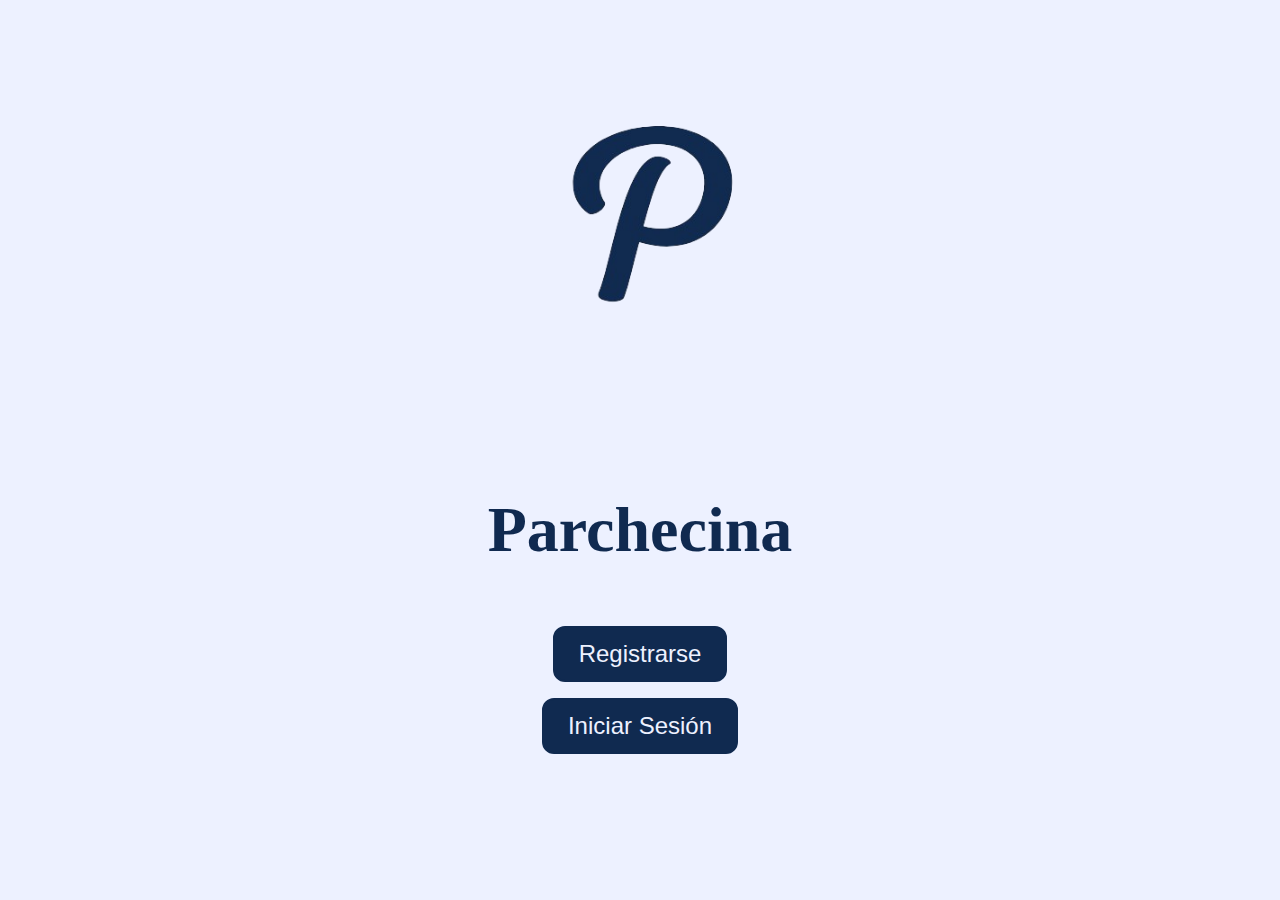
<file: index.html>
<!DOCTYPE html>
<html lang="en">
<head>
    <meta charset="UTF-8">
    <meta name="viewport" content="width=device-width, initial-scale=1.0">
    <title>Parchecina</title>
    <link rel="stylesheet" href="style.css">
    <link rel="icon" type="image/png" href="ParchecinaLogo.png" sizes="16x16"> 
</head>
<body>
    <section class="ParchesinaS">
        <img src="ParchecinaLogo.png" alt="P" class="Img">
        <h1 class="Parchesina">Parchecina</h1>
    </section>

    <div class="container">
        <div class="box">
            <div class="LogbuttonParent ">
                <button class="Logbutton " onclick="showRegisterForm()" ondblclick="RemoveRegister()">Registrarse</button>
            </div>
            <form class="Register " method="post">
                <input type="text" name="username" placeholder="Usuario" required>
                <input type="password" name="password" placeholder="Contraseña" required>
                <input type="submit" value="Iniciar" onclick="event.preventDefault(); Redirect('Principal.html');">
            </form>
        </div>
        <div class="box">
            <div class="LogbuttonParent">
                <button class="Logbutton " onclick="showLoginForm()">Iniciar Sesión</button>

            </div>
            <form class="Login "  method="post">
                <input type="text" name="username" placeholder="Usuario" required>
                <input type="password" name="password" placeholder="Contraseña" required>
                <input type="submit" value="Registrarse" onclick="event.preventDefault(); Redirect('Principal.html')">
            </form>
        </div>        
        <script src="main.js"></script>
</body>

</html>
</file>
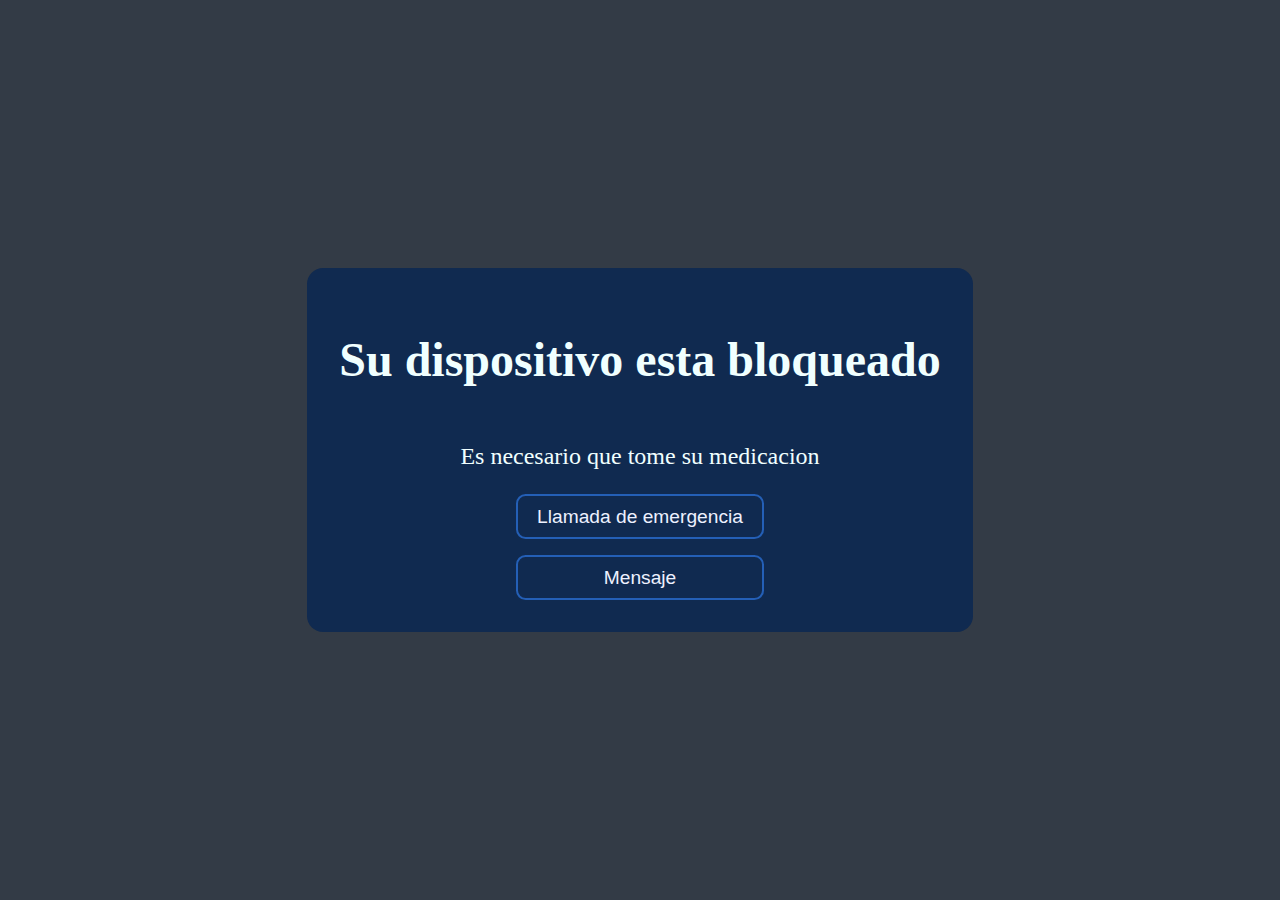
<file: block.html>
<!DOCTYPE html>
<html lang="en">
<head>
    <meta charset="UTF-8">
    <meta name="viewport" content="width=device-width, initial-scale=1.0">
    <title>Blocked Device</title>
    <link rel="stylesheet" href="style.css">
</head>
<body>
    <div class="blockparent">
        <aside class="blockedpage">
            <h1>Su dispositivo esta bloqueado</h1>
            <p>Es necesario que tome su medicacion</p>
            <div class="buttonsblock">
                <button>Llamada de emergencia</button>
                <button>Mensaje</button>
            </div>
        </aside>

    </div>


    <script src="main.js"></script>
</body>
</html>
</file>
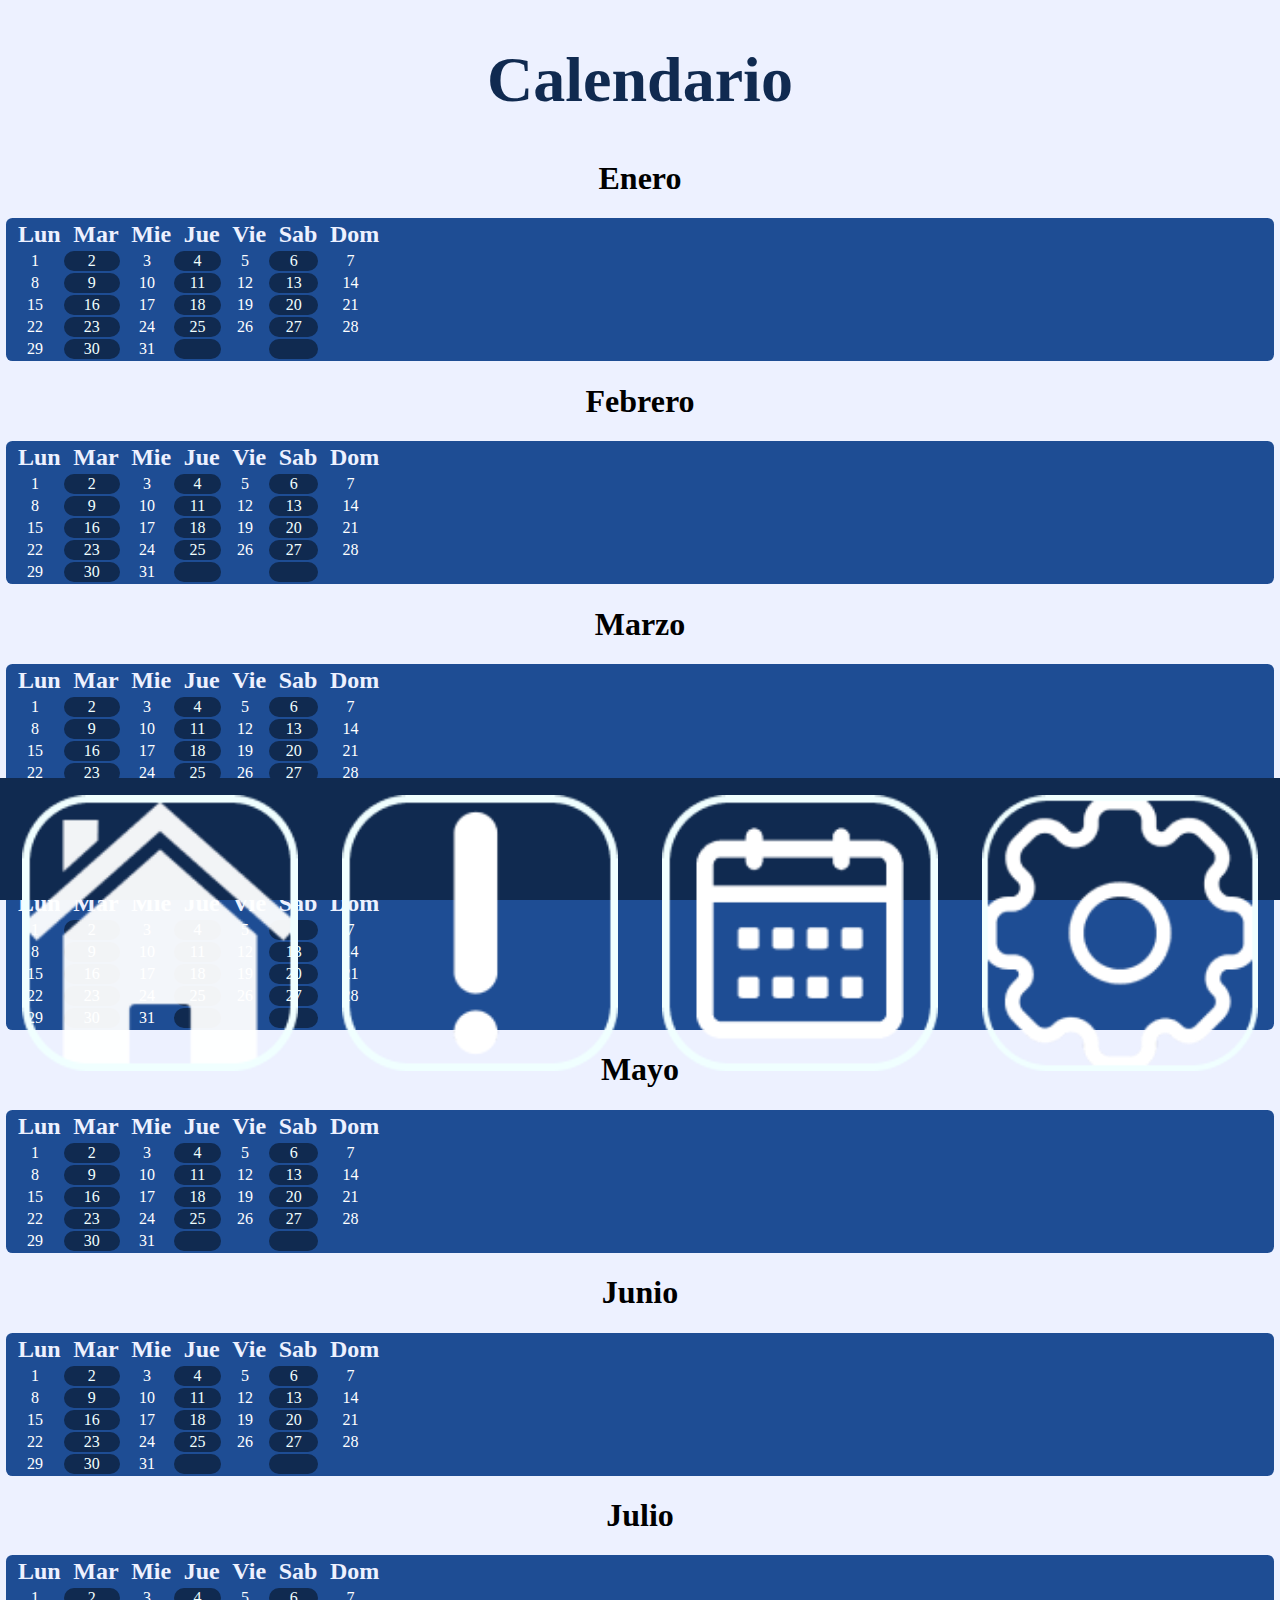
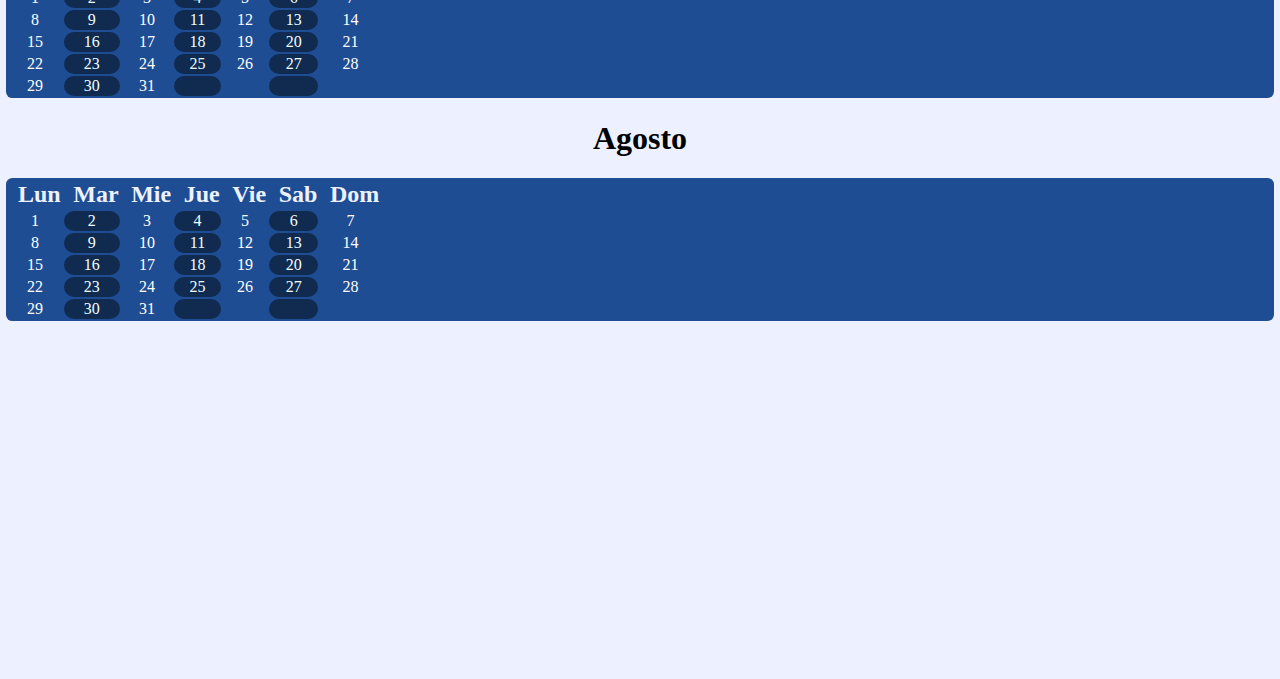
<file: calendar.html>
<!DOCTYPE html>
<html lang="en">
<head>
    <meta charset="UTF-8">
    <meta name="viewport" content="width=device-width, initial-scale=1.0">
    <title>Calendar</title>
    <link rel="stylesheet" href="style.css">
</head>
<body>
    <h1 class="Parchesina">Calendario</h1>
    <h1 class="Mes">Enero</h1>
    <table class="Calendario">
        <th class="Titulocalendar">Lun</th>
        <th class="Titulocalendar">Mar</th>
        <th class="Titulocalendar">Mie</th>
        <th class="Titulocalendar">Jue</th>
        <th class="Titulocalendar">Vie</th>
        <th class="Titulocalendar">Sab</th>
        <th class="Titulocalendar">Dom</th>    
        <tr>
            <td>1</td>
            <td>2</td>
            <td>3</td>
            <td>4</td>
            <td>5</td>
            <td>6</td>
            <td>7</td>
        </tr>
        <tr>
            <td>8</td>
            <td>9</td>
            <td>10</td>
            <td>11</td>
            <td>12</td>
            <td>13</td>
            <td>14</td>
        </tr>
        <tr>
            <td>15</td>
            <td>16</td>
            <td>17</td>
            <td>18</td>
            <td>19</td>
            <td>20</td>
            <td>21</td>
        </tr>
        <tr>
            <td>22</td>
            <td>23</td>
            <td>24</td>
            <td>25</td>
            <td>26</td>
            <td>27</td>
            <td>28</td>
        </tr>
        <tr>
            <td>29</td>
            <td>30</td>
            <td>31</td>
            <td></td>
            <td></td>
            <td></td>
            <td></td>
        </tr>

    </table>
    <h1 class="Mes">Febrero</h1>
    <table class="Calendario">
        <th class="Titulocalendar">Lun</th>
        <th class="Titulocalendar">Mar</th>
        <th class="Titulocalendar">Mie</th>
        <th class="Titulocalendar">Jue</th>
        <th class="Titulocalendar">Vie</th>
        <th class="Titulocalendar">Sab</th>
        <th class="Titulocalendar">Dom</th>    
        <tr>
            <td>1</td>
            <td>2</td>
            <td>3</td>
            <td>4</td>
            <td>5</td>
            <td>6</td>
            <td>7</td>
        </tr>
        <tr>
            <td>8</td>
            <td>9</td>
            <td>10</td>
            <td>11</td>
            <td>12</td>
            <td>13</td>
            <td>14</td>
        </tr>
        <tr>
            <td>15</td>
            <td>16</td>
            <td>17</td>
            <td>18</td>
            <td>19</td>
            <td>20</td>
            <td>21</td>
        </tr>
        <tr>
            <td>22</td>
            <td>23</td>
            <td>24</td>
            <td>25</td>
            <td>26</td>
            <td>27</td>
            <td>28</td>
        </tr>
        <tr>
            <td>29</td>
            <td>30</td>
            <td>31</td>
            <td></td>
            <td></td>
            <td></td>
            <td></td>
        </tr>

    </table>
    <h1 class="Mes">Marzo</h1>
    <table class="Calendario">
        <th class="Titulocalendar">Lun</th>
        <th class="Titulocalendar">Mar</th>
        <th class="Titulocalendar">Mie</th>
        <th class="Titulocalendar">Jue</th>
        <th class="Titulocalendar">Vie</th>
        <th class="Titulocalendar">Sab</th>
        <th class="Titulocalendar">Dom</th>    
        <tr>
            <td>1</td>
            <td>2</td>
            <td>3</td>
            <td>4</td>
            <td>5</td>
            <td>6</td>
            <td>7</td>
        </tr>
        <tr>
            <td>8</td>
            <td>9</td>
            <td>10</td>
            <td>11</td>
            <td>12</td>
            <td>13</td>
            <td>14</td>
        </tr>
        <tr>
            <td>15</td>
            <td>16</td>
            <td>17</td>
            <td>18</td>
            <td>19</td>
            <td>20</td>
            <td>21</td>
        </tr>
        <tr>
            <td>22</td>
            <td>23</td>
            <td>24</td>
            <td>25</td>
            <td>26</td>
            <td>27</td>
            <td>28</td>
        </tr>
        <tr>
            <td>29</td>
            <td>30</td>
            <td>31</td>
            <td></td>
            <td></td>
            <td></td>
            <td></td>
        </tr>

    </table>
    <h1 class="Mes">Abril</h1>
    <table class="Calendario">
        <th class="Titulocalendar">Lun</th>
        <th class="Titulocalendar">Mar</th>
        <th class="Titulocalendar">Mie</th>
        <th class="Titulocalendar">Jue</th>
        <th class="Titulocalendar">Vie</th>
        <th class="Titulocalendar">Sab</th>
        <th class="Titulocalendar">Dom</th>    
        <tr>
            <td>1</td>
            <td>2</td>
            <td>3</td>
            <td>4</td>
            <td>5</td>
            <td>6</td>
            <td>7</td>
        </tr>
        <tr>
            <td>8</td>
            <td>9</td>
            <td>10</td>
            <td>11</td>
            <td>12</td>
            <td>13</td>
            <td>14</td>
        </tr>
        <tr>
            <td>15</td>
            <td>16</td>
            <td>17</td>
            <td>18</td>
            <td>19</td>
            <td>20</td>
            <td>21</td>
        </tr>
        <tr>
            <td>22</td>
            <td>23</td>
            <td>24</td>
            <td>25</td>
            <td>26</td>
            <td>27</td>
            <td>28</td>
        </tr>
        <tr>
            <td>29</td>
            <td>30</td>
            <td>31</td>
            <td></td>
            <td></td>
            <td></td>
            <td></td>
        </tr>

    </table>    
    <h1 class="Mes">Mayo</h1>
    <table class="Calendario">
        <th class="Titulocalendar">Lun</th>
        <th class="Titulocalendar">Mar</th>
        <th class="Titulocalendar">Mie</th>
        <th class="Titulocalendar">Jue</th>
        <th class="Titulocalendar">Vie</th>
        <th class="Titulocalendar">Sab</th>
        <th class="Titulocalendar">Dom</th>    
        <tr>
            <td>1</td>
            <td>2</td>
            <td>3</td>
            <td>4</td>
            <td>5</td>
            <td>6</td>
            <td>7</td>
        </tr>
        <tr>
            <td>8</td>
            <td>9</td>
            <td>10</td>
            <td>11</td>
            <td>12</td>
            <td>13</td>
            <td>14</td>
        </tr>
        <tr>
            <td>15</td>
            <td>16</td>
            <td>17</td>
            <td>18</td>
            <td>19</td>
            <td>20</td>
            <td>21</td>
        </tr>
        <tr>
            <td>22</td>
            <td>23</td>
            <td>24</td>
            <td>25</td>
            <td>26</td>
            <td>27</td>
            <td>28</td>
        </tr>
        <tr>
            <td>29</td>
            <td>30</td>
            <td>31</td>
            <td></td>
            <td></td>
            <td></td>
            <td></td>
        </tr>

    </table>
    <h1 class="Mes">Junio</h1>
    <table class="Calendario">
        <th class="Titulocalendar">Lun</th>
        <th class="Titulocalendar">Mar</th>
        <th class="Titulocalendar">Mie</th>
        <th class="Titulocalendar">Jue</th>
        <th class="Titulocalendar">Vie</th>
        <th class="Titulocalendar">Sab</th>
        <th class="Titulocalendar">Dom</th>    
        <tr>
            <td>1</td>
            <td>2</td>
            <td>3</td>
            <td>4</td>
            <td>5</td>
            <td>6</td>
            <td>7</td>
        </tr>
        <tr>
            <td>8</td>
            <td>9</td>
            <td>10</td>
            <td>11</td>
            <td>12</td>
            <td>13</td>
            <td>14</td>
        </tr>
        <tr>
            <td>15</td>
            <td>16</td>
            <td>17</td>
            <td>18</td>
            <td>19</td>
            <td>20</td>
            <td>21</td>
        </tr>
        <tr>
            <td>22</td>
            <td>23</td>
            <td>24</td>
            <td>25</td>
            <td>26</td>
            <td>27</td>
            <td>28</td>
        </tr>
        <tr>
            <td>29</td>
            <td>30</td>
            <td>31</td>
            <td></td>
            <td></td>
            <td></td>
            <td></td>
        </tr>

    </table>
    <h1 class="Mes">Julio</h1>
    <table class="Calendario">
        <th class="Titulocalendar">Lun</th>
        <th class="Titulocalendar">Mar</th>
        <th class="Titulocalendar">Mie</th>
        <th class="Titulocalendar">Jue</th>
        <th class="Titulocalendar">Vie</th>
        <th class="Titulocalendar">Sab</th>
        <th class="Titulocalendar">Dom</th>    
        <tr>
            <td>1</td>
            <td>2</td>
            <td>3</td>
            <td>4</td>
            <td>5</td>
            <td>6</td>
            <td>7</td>
        </tr>
        <tr>
            <td>8</td>
            <td>9</td>
            <td>10</td>
            <td>11</td>
            <td>12</td>
            <td>13</td>
            <td>14</td>
        </tr>
        <tr>
            <td>15</td>
            <td>16</td>
            <td>17</td>
            <td>18</td>
            <td>19</td>
            <td>20</td>
            <td>21</td>
        </tr>
        <tr>
            <td>22</td>
            <td>23</td>
            <td>24</td>
            <td>25</td>
            <td>26</td>
            <td>27</td>
            <td>28</td>
        </tr>
        <tr>
            <td>29</td>
            <td>30</td>
            <td>31</td>
            <td></td>
            <td></td>
            <td></td>
            <td></td>
        </tr>

    </table>
    <h1 class="Mes">Agosto</h1>
    <table class="Calendario">
        <th class="Titulocalendar">Lun</th>
        <th class="Titulocalendar">Mar</th>
        <th class="Titulocalendar">Mie</th>
        <th class="Titulocalendar">Jue</th>
        <th class="Titulocalendar">Vie</th>
        <th class="Titulocalendar">Sab</th>
        <th class="Titulocalendar">Dom</th>    
        <tr>
            <td>1</td>
            <td>2</td>
            <td>3</td>
            <td>4</td>
            <td>5</td>
            <td>6</td>
            <td>7</td>
        </tr>
        <tr>
            <td>8</td>
            <td>9</td>
            <td>10</td>
            <td>11</td>
            <td>12</td>
            <td>13</td>
            <td>14</td>
        </tr>
        <tr>
            <td>15</td>
            <td>16</td>
            <td>17</td>
            <td>18</td>
            <td>19</td>
            <td>20</td>
            <td>21</td>
        </tr>
        <tr>
            <td>22</td>
            <td>23</td>
            <td>24</td>
            <td>25</td>
            <td>26</td>
            <td>27</td>
            <td>28</td>
        </tr>
        <tr>
            <td>29</td>
            <td>30</td>
            <td>31</td>
            <td></td>
            <td></td>
            <td></td>
            <td></td>
        </tr>

    </table>
    <section class="Navigator">
        <button class="Navigator__Items" onclick="Redirect('Principal.html')"> <img src="Rectangle 10.png" class="Img" alt=""></button>
        <button class="Navigator__Items" onclick="Redirect('info.html')"> <img src="Rectangle 13.png" class="Img" alt=""></button>
        <button class="Navigator__Items" onclick="Redirect('calendar.html')"> <img src="Rectangle 12.png" class="Img" alt=""></button>
        <button class="Navigator__Items" onclick="Redirect('settings.html')"> <img src="Rectangle 11.png" class="Img" alt=""></button>


    </section>
    <script src="main.js"></script>
</body>
</html>
</file>
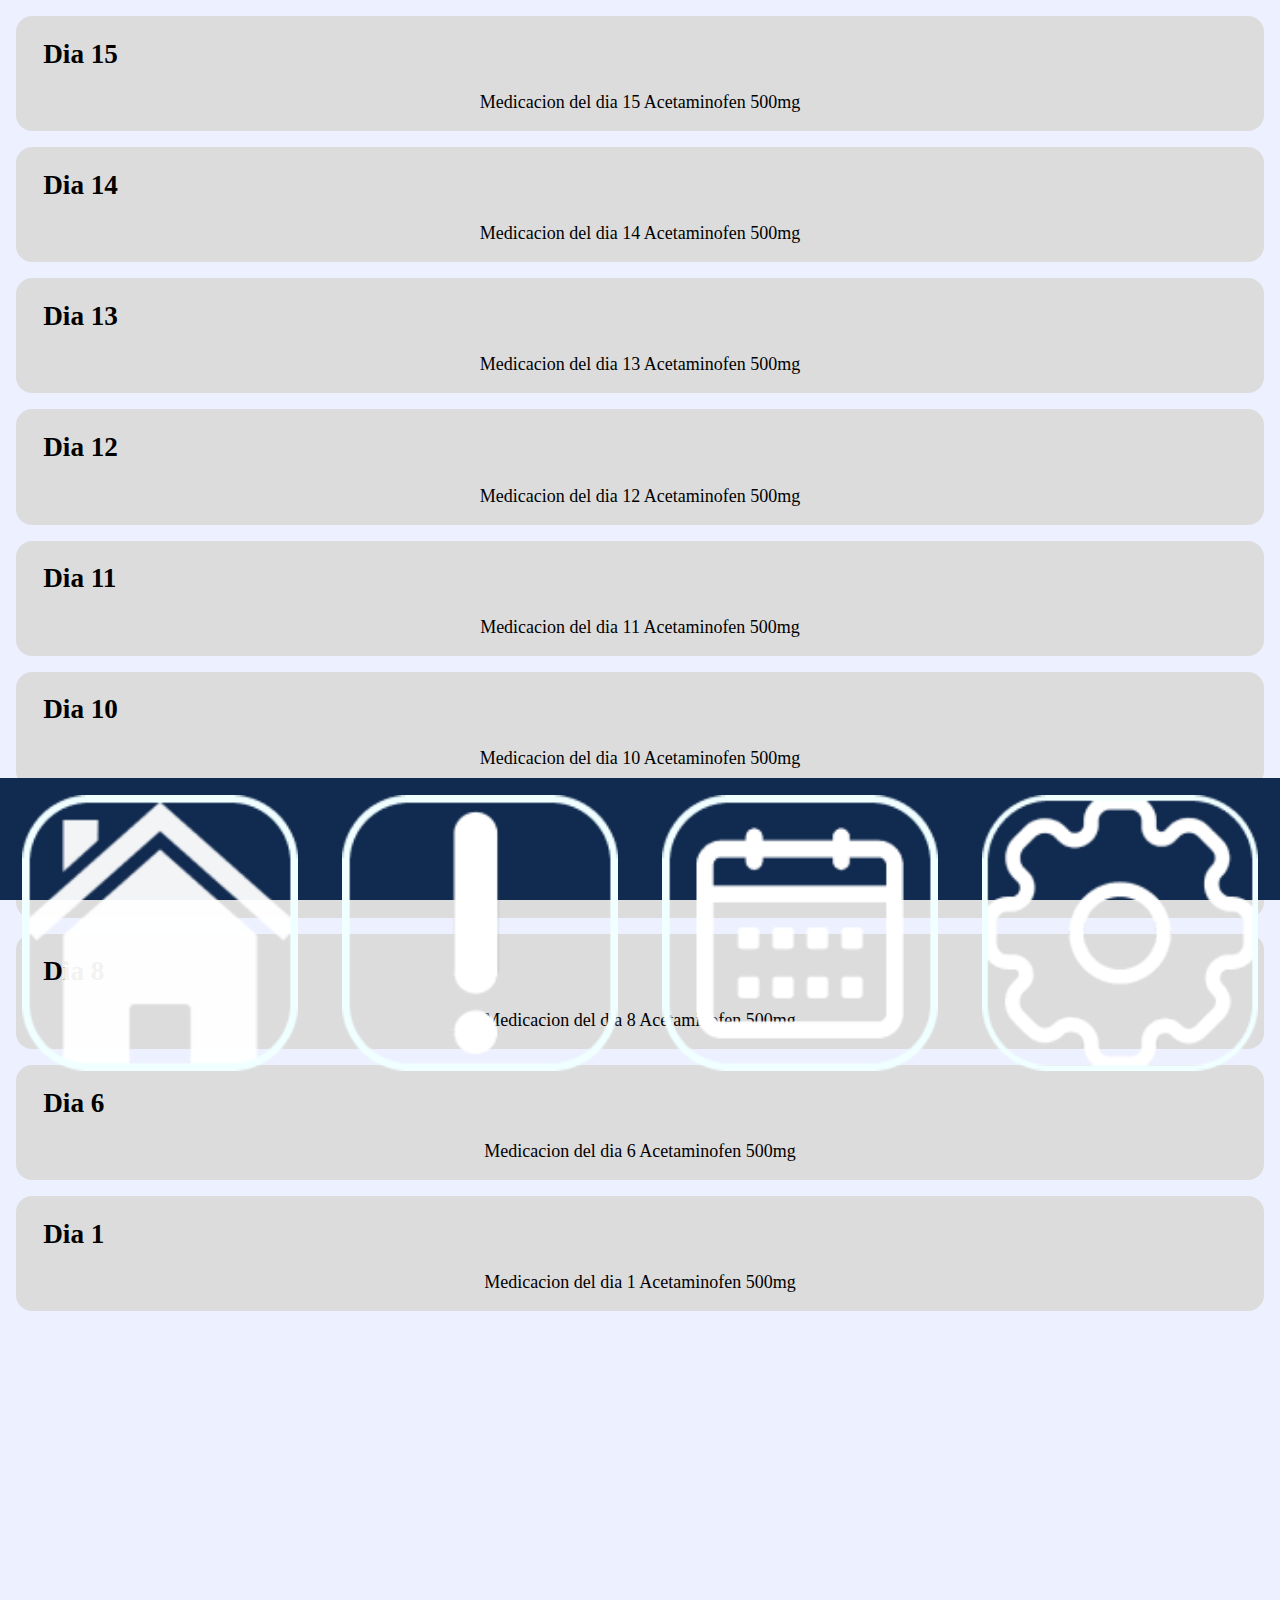
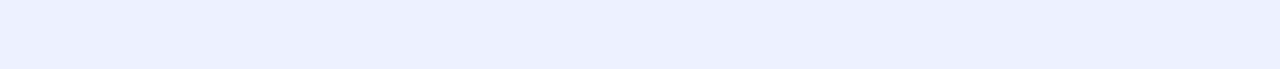
<file: info.html>
<!DOCTYPE html>
<html lang="en">
<head>
    <meta charset="UTF-8">
    <meta name="viewport" content="width=device-width, initial-scale=1.0">
    <title>Informacion</title>
    <link rel="stylesheet" href="style.css">
</head>
<body>
    <aside class="Items">
        <div class="ItemInfo">
            <h2 class="ItemTitle">Dia 15</h2>
            <p class="ItemText">Medicacion del dia 15 Acetaminofen 500mg</p>
        </div>
        <div class="ItemInfo">
            <h2 class="ItemTitle">Dia 14</h2>
            <p class="ItemText">Medicacion del dia 14 Acetaminofen 500mg</p>
        </div>
        <div class="ItemInfo">
            <h2 class="ItemTitle">Dia 13</h2>
            <p class="ItemText">Medicacion del dia 13 Acetaminofen 500mg</p>
        </div>
        <div class="ItemInfo">
            <h2 class="ItemTitle">Dia 12</h2>
            <p class="ItemText">Medicacion del dia 12 Acetaminofen 500mg</p>
        </div>
        <div class="ItemInfo">
            <h2 class="ItemTitle">Dia 11</h2>
            <p class="ItemText">Medicacion del dia 11 Acetaminofen 500mg</p>
        </div>
        <div class="ItemInfo">
            <h2 class="ItemTitle">Dia 10</h2>
            <p class="ItemText">Medicacion del dia 10 Acetaminofen 500mg</p>
        </div>
        <div class="ItemInfo">
            <h2 class="ItemTitle">Dia 9</h2>
            <p class="ItemText">Medicacion del dia 9 Acetaminofen 500mg</p>
        </div>
        <div class="ItemInfo">
            <h2 class="ItemTitle">Dia 8</h2>
            <p class="ItemText">Medicacion del dia 8 Acetaminofen 500mg</p>
        </div>
        <div class="ItemInfo">
            <h2 class="ItemTitle">Dia 6</h2>
            <p class="ItemText">Medicacion del dia 6 Acetaminofen 500mg</p>
        </div>
        <div class="ItemInfo">
            <h2 class="ItemTitle">Dia 1</h2>
            <p class="ItemText">Medicacion del dia 1 Acetaminofen 500mg</p>
        </div>

    </aside>
    <section class="Navigator">
        <button class="Navigator__Items" onclick="Redirect('Principal.html')"> <img src="Rectangle 10.png" class="Img" alt=""></button>
        <button class="Navigator__Items" onclick="Redirect('info.html')"> <img src="Rectangle 13.png" class="Img" alt=""></button>
        <button class="Navigator__Items" onclick="Redirect('calendar.html')"> <img src="Rectangle 12.png" class="Img" alt=""></button>
        <button class="Navigator__Items" onclick="Redirect('settings.html')"> <img src="Rectangle 11.png" class="Img" alt=""></button>


    </section>
    <script src="main.js"></script>
</body>
</html>
</file>
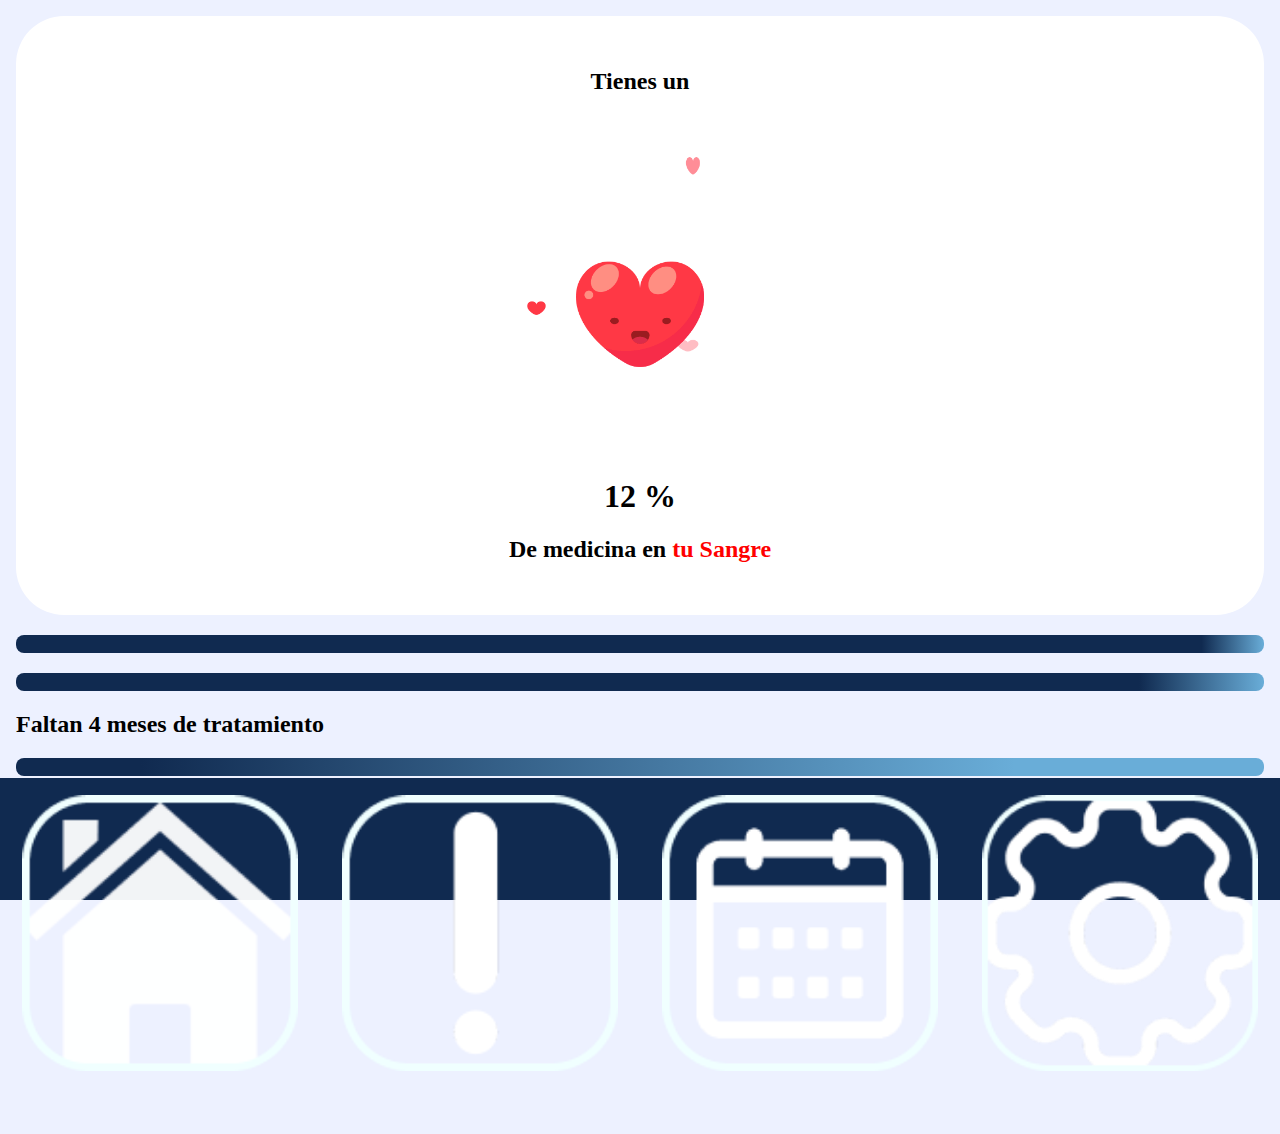
<file: Principal.html>
<!DOCTYPE html>
<html lang="en">
<head>
    <meta charset="UTF-8">
    <meta name="viewport" content="width=device-width, initial-scale=1.0">
    <title>Parchecina</title>
    <link rel="stylesheet" href="style.css">
    
</head>
<body>
    <section class="PrincipalSection">
        <h2 class="Sangre">Tienes un</h2>
        <img src="corazon.gif" class="Img" alt="trust in the process">
        <h1 id="uwu"></h1>
        <h2 class="Sangre">De medicina en </h2>
    </section>
    <section class="Sliders">
        <div class="Proxima1"> 
            <h2 class="texto" id="countdown"></h2>
            <div class="barra"></div>
        </div>
        <div class="Proxima2">
            <h2 class="texto" id="countdown2"></h2>
            <div class="barra"></div>
        </div>
        <div class="Proxima3">
            <h2 class="texto">Faltan 4 meses de tratamiento</h2>
            <div class="barra"></div>
        </div>

    </section>
    <section class="Navigator">
        <button class="Navigator__Items" onclick="Redirect('Principal.html')"> <img src="Rectangle 10.png" class="Img" alt=""></button>
        <button class="Navigator__Items" onclick="Redirect('info.html')"> <img src="Rectangle 13.png" class="Img" alt=""></button>
        <button class="Navigator__Items" onclick="Redirect('calendar.html')"> <img src="Rectangle 12.png" class="Img" alt=""></button>
        <button class="Navigator__Items" onclick="Redirect('settings.html')"> <img src="Rectangle 11.png" class="Img" alt=""></button>
    </section>
    <script src="main.js"></script>
</body>
</html>
</file>
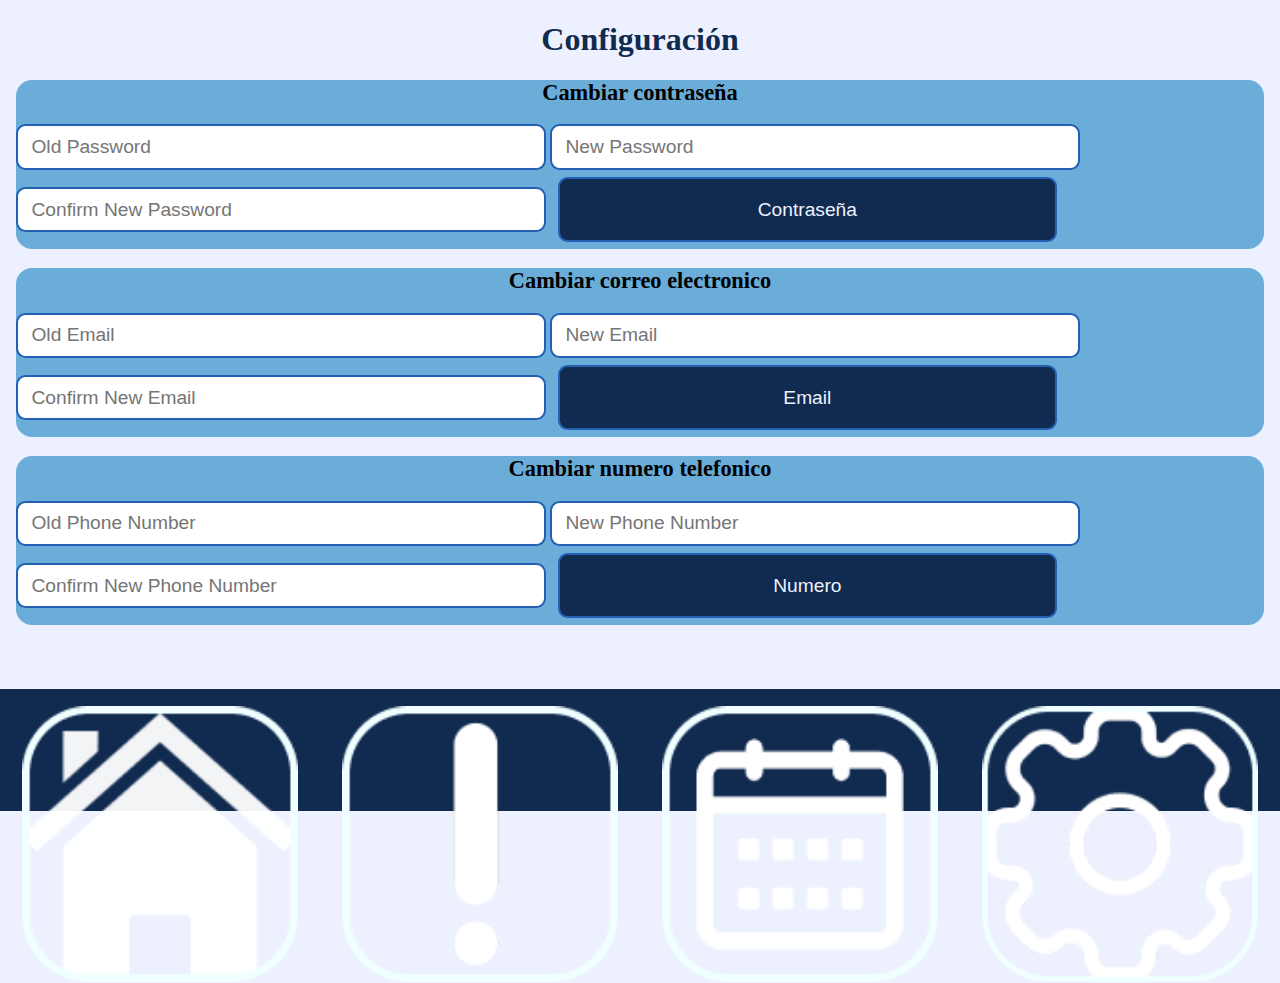
<file: settings.html>
<!DOCTYPE html>
<html lang="en">
<head>
    <meta charset="UTF-8">
    <meta name="viewport" content="width=device-width, initial-scale=1.0">
    <title>Settings</title>
    <link rel="stylesheet" href="style.css">
    <link rel="icon" type="image/png" href="ParchecinaLogo.png" sizes="16x16"> 

</head>
<body>
    <section class="Settings">
        <h1 class="title">Configuración</h1>
        <div class="Settings__Items">
            <h2 class="titulossettings">Cambiar contraseña</h2>
            <input type="password" placeholder="Old Password">
            <input type="password" placeholder="New Password">
            <input type="password" placeholder="Confirm New Password">
            <button>Contraseña</button>
        </div>
        <div class="Settings__Items">
            <h2 class="titulossettings">Cambiar correo electronico</h2>
            <input type="email" placeholder="Old Email">
            <input type="email" placeholder="New Email">
            <input type="email" placeholder="Confirm New Email">
            <button>Email</button>
        </div>
        <div class="Settings__Items">
            <h2 class="titulossettings">Cambiar numero telefonico</h2>
            <input type="tel" placeholder="Old Phone Number">
            <input type="tel" placeholder="New Phone Number">
            <input type="tel" placeholder="Confirm New Phone Number">
            <button>Numero</button>
        </div>
    </section>
        <section class="Navigator">
            <button class="Navigator__Items" onclick="Redirect('Principal.html')"> <img src="Rectangle 10.png" class="Img" alt=""></button>
            <button class="Navigator__Items" onclick="Redirect('info.html')"> <img src="Rectangle 13.png" class="Img" alt=""></button>
            <button class="Navigator__Items" onclick="Redirect('calendar.html')"> <img src="Rectangle 12.png" class="Img" alt=""></button>
            <button class="Navigator__Items" onclick="Redirect('settings.html')"> <img src="Rectangle 11.png" class="Img" alt=""></button>
        </section>
    <script src="main.js"></script>
</body>
</html>
</file>
<file: style.css>
body{
    box-sizing: border-box;
    background-color: #EDF1FF;
    margin: 0px;
}
.Parchesina{
    font-size: 4em;
    color: #102A50;
    text-align: center;
}
.ParchesinaS{
        display: grid;
    grid-template-columns: 1fr;
    place-items: center;
}
.Logbutton{
    background-color: #102A50;
    color: #EDF1FF;
    font-size: 1.5em;
    padding: 0.5em 1em;
    border-radius: 0.5em;
    cursor: pointer;
    border: 2px solid #102A50;
}
.Logbutton:hover{
    background-color: #EDF1FF;
    color: #102A50;
}
.LogbuttonParent{
    display: flex;
    justify-content: center;
    align-items: center;
    margin-top: 1em;
}
.Register{
    display: none;
    transition: all 0.5s;
}
.Login{
    display: none;
    transition: all 0.5s;
}

.Img{
    max-width: 450px;
    width: 100%;
    height: auto;
}
.Form{
    animation: Appear 1s forwards;
    transition: all 0.5s;
    margin-top: .5em;
    display: grid;
    grid-template-columns: 1fr;
    row-gap: 1em;
    place-items: center;
    text-align: center;
    background-color: #69ADD8;
    padding: 2.1em; 
    margin-left: 10%;
    margin-right: 10%;
    border-radius: 1em;
}

@keyframes Appear {
    from{
        opacity: 0;
    }
    to{
        opacity: 1;
    }
    
}
.Form input{
    padding: 0.5em 1em;
    border-radius: 0.5em;
    border: 2px solid #245fb6;
    font-size: 1.2em;
    width: 90%;
}
.Navigator{
    margin-top: 4em;
    display: grid;
    grid-template-columns: 1fr 1fr 1fr 1fr;
    position: sticky;
    background-color: #102A50;
    bottom: 0;
    height: 10vh;
    column-gap: 2em;
    padding: 1em;
}
.Navigator__Items{
    display: flex;
    justify-content: center;
    align-items: center;
    color: #EDF1FF;
    font-size: 1.5em;
    cursor: pointer;
    border-radius: .7em;
    background: none;
    border: none;
}
.PrincipalSection{
    margin: 1em;
    padding: 2em;
    background-color: white;
    border-radius: 3em;
    text-align: center;
}
.Sangre{
    text-align: center;
}
.Sangre:nth-child(4)::after{
    content: 'tu Sangre';
    color: red;

}
#uwu{
    font-size: xx-large;
}
.Sliders{
    margin-top: 4.9em;
    margin: 1em;
}
.barra{
    height: 2vh;
    border-radius: .5em;
}
.Proxima1:nth-child(1) .barra{
    background: linear-gradient(to right, #102A50 95%, #69ADD8);
}  
.Proxima2:nth-child(2) .barra{
    background: linear-gradient(to right, #102A50 90%, #69ADD8);
}  
.Proxima3:nth-child(3) .barra{
    background: linear-gradient(to right, #102A50 10%, #69ADD8 80%);
}  

.texto{
    font-weight: bold;
    font-size: x-large;
}
.Items{
    display: grid;
    grid-template-columns: 1fr;
    row-gap: 1em;
    margin-top: 1em;
    margin: 1em;
    border-radius: 1em;
}
.ItemInfo{
    background-color: gainsboro;
border-radius: 1em;
}
.Items h2{
    margin-left: 1em;
    font-size: 1.7em;
}
.Items p{
    text-align: center;
    font-size: large;
}
.Calendario{
    display: grid;
    grid-template-columns: 1fr 1fr 1fr 1fr 1fr 1fr 1fr;
    row-gap: 1em;
    margin-top: 1em;
    border-radius: .1em;
    text-align: center;
    background-color: #1E4D94;
    margin: .4em;
    border-radius: .4em;
    color: white;
}
.Calendario td:nth-last-of-type(even){
    background-color: #102A50;
    border-radius: 1em;
    color: azure;
}
.Titulocalendar{
    font-size: 1.5em;
    color: #EDF1FF;
    text-align: center;
    padding-left: .4em;
}
.Mes{
    text-align: center;
    font-size: 2em;
}
.Settings__Items{
    background-color: #69ADD8;
    border-radius: 1em;
    margin: 1em;

}
.Settings__Items input{
    padding: 0.5em .7em;
    border-radius: 0.5em;
    border: 2px solid #245fb6;
    font-size: 1.2em;
    width: 40%;
}
.Settings__Items button{
    padding: 0.5em .5em;
    border-radius: 0.5em;
    border: 2px solid #245fb6;
    font-size: 1.2em;
    width: 40%;
    background-color: #102A50;
    color: #EDF1FF;
    cursor: pointer;
    padding: 1em;
    margin: .4em;
}
.titulossettings{
    text-align: center;
    font-size: 1.4em;
}
.blockedpage{
    display: grid;
    place-items: center;
    text-align: center;
    background-color: #102A50;
    color: azure;
    margin: 1em;
    padding: 2em;
    border-radius: 1em;
}
.blockedpage h1{
    font-size: 3em;
}
.blockedpage p{
    font-size: 1.5em;
}
.blockparent{
    display: grid;
    place-items: center;
    text-align: center;
    background-color: #333b46;
    color: azure;
    height: 100vh;
}
.buttonsblock{
    display: grid;
    grid-template-columns: 1fr;
    column-gap: 1em;
    row-gap: 1em;
}
.buttonsblock button{
    padding: 0.5em 1em;
    border-radius: 0.5em;
    border: 2px solid #245fb6;
    font-size: 1.2em;
    width: 100%;
    background-color: #102A50;
    color: #EDF1FF;
    cursor: pointer;
}
.title{
    text-align: center;
    color: #102A50;
    font-weight: bolder;    
}
</file>
